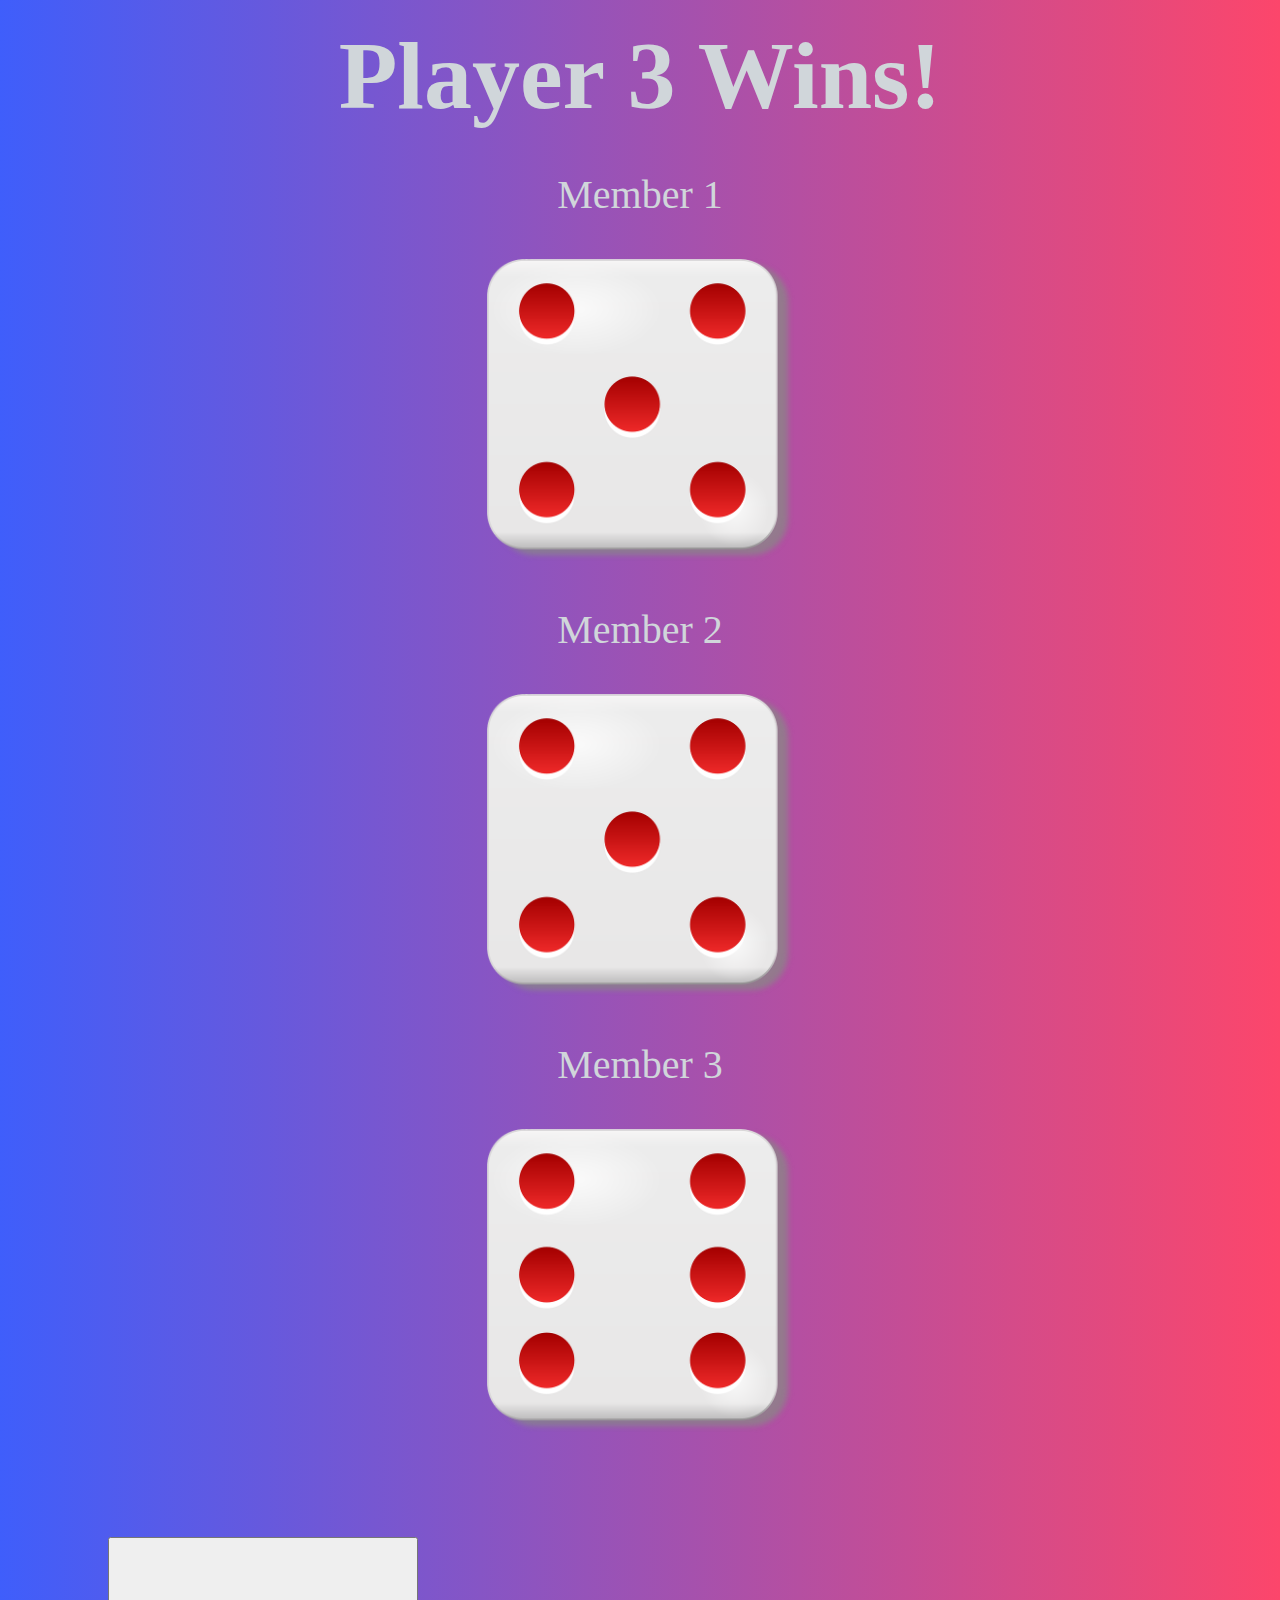
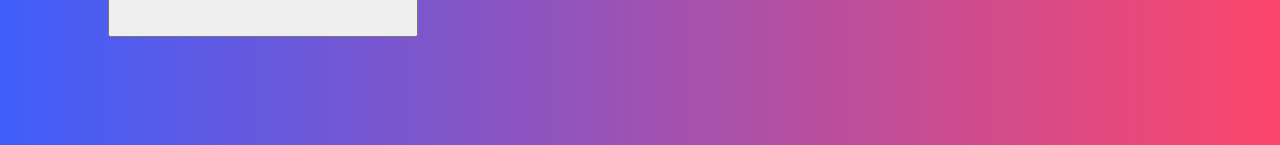
<file: index.html>
<!DOCTYPE html>
<html lang="en">
  <head>
    <meta charset="UTF-8" />
    <meta http-equiv="X-UA-Compatible" content="IE=edge" />
    <meta name="viewport" content="width=device-width, initial-scale=1.0" />
    <title>Throw Dice</title>
    <link rel="stylesheet" href="style.css" />
  </head>
  <body>
    <div id="winner">
      <h1></h1>

      <div id="member-1">
        <p>Member 1</p>
        <img src="" />
      </div>
      <div id="member-2">
        <p>Member 2</p>
        <img src="" />
      </div>
      <div id="member-3">
        <p>Member 3</p>
        <img src="" />
      </div>
    </div>
    <button id="roll"></button>

    <script src="script.js"></script>
  </body>
</html>
</file>
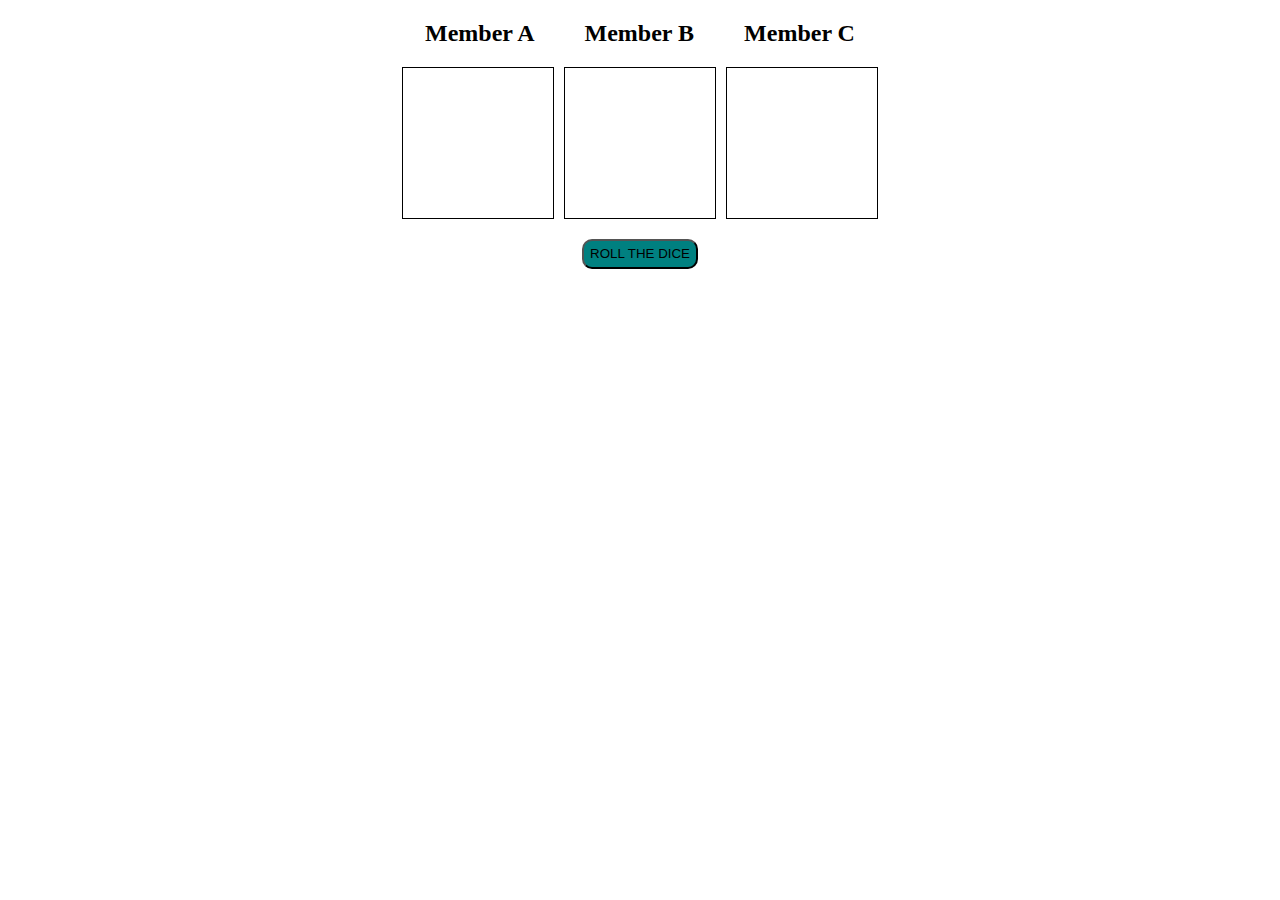
<file: Rolling Dice Throw Masai Solution/index.html>
<!DOCTYPE html>
<html lang="en">
  <head>
    <meta charset="UTF-8" />
    <meta http-equiv="X-UA-Compatible" content="IE=edge" />
    <meta name="viewport" content="width=device-width, initial-scale=1.0" />
    <title>Rolling dice</title>
    <style>
      #winner {
        width: 70%;
        margin: auto;
        text-align: center;
      }
      body {
        margin: auto;
        text-align: center;
      }
      #box {
        display: flex;
        gap: 50px;
        justify-content: center;
      }
      #dicebox {
        display: flex;
        gap: 10px;
        justify-content: center;
      }
      #member-1 {
        height: 150px;
        width: 150px;
        border: 1px solid black;
        font-size: 50px;
        justify-content: center;
        align-items: center;
        display: flex;
      }
      #member-2 {
        height: 150px;
        width: 150px;
        border: 1px solid black;
        font-size: 50px;
      }
      #member-3 {
        height: 150px;
        width: 150px;
        border: 1px solid black;
        font-size: 50px;
      }
      #roll {
        border-radius: 10px;
        height: 30px;
        margin: 20px;
        background-color: teal;
      }
    </style>
  </head>
  <body>
    <div id="winner"></div>
    <div id="box">
      <h2>Member A</h2>
      <h2>Member B</h2>
      <h2>Member C</h2>
    </div>
    <div id="dicebox">
      <div id="member-1"></div>
      <div id="member-2"></div>
      <div id="member-3"></div>
    </div>
    <button id="roll" onclick="playgame()">ROLL THE DICE</button>
  </body>
</html>
<script>
  function playgame() {
    console.log("Avinash");
    document.querySelector("#winner").innerText = "";
    div1 = document.querySelector("#member-1").innerText = Math.ceil(
      Math.random() * 6
    );
    div2 = document.querySelector("#member-2").innerText = Math.ceil(
      Math.random() * 6
    );
    div3 = document.querySelector("#member-3").innerText = Math.ceil(
      Math.random() * 6
    );
    max = Math.max(div1, div2, div3);
    min = Math.min(div1, div2, div3);
    if (
      (div1 == max && div2 == max) ||
      (div1 == max && div3 == max) ||
      (div2 == max && div3 == max)
    ) {
      document.querySelector("#winner").innerText = "Draw";
      document.querySelector("#member-1").style.backgroundColor = "blue";
      document.querySelector("#member-2").style.backgroundColor = "blue";
      document.querySelector("#member-3").style.backgroundColor = "blue";
      document.querySelector("#member-1").style.color = "white";
      document.querySelector("#member-2").style.color = "white";
      document.querySelector("#member-3").style.color = "white";
      if (div1 == min) {
        document.querySelector("#member-1").style.backgroundColor = "red";
      } else if (div2 == min) {
        document.querySelector("#member-2").style.backgroundColor = "red";
      } else if (div3 == min) {
        document.querySelector("#member-3").style.backgroundColor = "red";
      }
    } else if ((div1 == max && div2 == min) || (div1 == max && div3 == min)) {
      document.querySelector("#winner").innerText = "Winner Green";
      document.querySelector("#member-1").style.backgroundColor = "green";
      document.querySelector("#member-1").style.color = "white";

      if (div2 == div3) {
        document.querySelector("#member-2").style.backgroundColor = "blue";
        document.querySelector("#member-3").style.backgroundColor = "blue";
        document.querySelector("#member-3").style.color = "white";
        document.querySelector("#member-2").style.color = "white";
      } else if (div2 == min) {
        document.querySelector("#member-2").style.backgroundColor = "red";
        document.querySelector("#member-3").style.backgroundColor = "yellow";
        document.querySelector("#member-2").style.color = "white";
      } else if (div3 == min) {
        document.querySelector("#member-3").style.backgroundColor = "red";
        document.querySelector("#member-2").style.backgroundColor = "yellow";
        document.querySelector("#member-3").style.color = "white";
      } else {
      }
    } else if ((div2 == max && div1 == min) || (div2 == max && div3 == min)) {
      document.querySelector("#winner").innerText = "Winner Green";
      document.querySelector("#member-2").style.backgroundColor = "green";
      document.querySelector("#member-2").style.color = "white";
      if (div1 == div3) {
        document.querySelector("#member-1").style.backgroundColor = "blue";
        document.querySelector("#member-3").style.backgroundColor = "blue";
        document.querySelector("#member-1").style.color = "white";
        document.querySelector("#member-3").style.color = "white";
      } else if (div1 == min) {
        document.querySelector("#member-1").style.backgroundColor = "red";
        document.querySelector("#member-3").style.backgroundColor = "yellow";
        document.querySelector("#member-1").style.color = "white";
      } else if (div3 == min) {
        document.querySelector("#member-3").style.backgroundColor = "red";
        document.querySelector("#member-1").style.backgroundColor = "yellow";
        document.querySelector("#member-3").style.color = "white";
      }
    } else if ((div3 == max && div1 == min) || (div3 == max && div2 == min)) {
      document.querySelector("#winner").innerText = "Winner Green";
      document.querySelector("#member-3").style.backgroundColor = "green";
      document.querySelector("#member-3").style.color = "white";
      if (div1 == div2) {
        document.querySelector("#member-1").style.backgroundColor = "blue";
        document.querySelector("#member-2").style.backgroundColor = "blue";
        document.querySelector("#member-1").style.color = "white";
        document.querySelector("#member-2").style.color = "white";
      } else if (div1 == min) {
        document.querySelector("#member-1").style.backgroundColor = "red";
        document.querySelector("#member-2").style.backgroundColor = "yellow";
        document.querySelector("#member-1").style.color = "white";
      } else if (div2 == min) {
        document.querySelector("#member-2").style.backgroundColor = "red";
        document.querySelector("#member-1").style.backgroundColor = "yellow";
        document.querySelector("#member-2").style.color = "white";
      }
    }
  }
</script>
</file>
<file: style.css>
body{
    background: linear-gradient(to right, #3f5efb, #fc466b);
}

#winner{
    width: 65%;
    margin: auto;
    text-align: center;
}

h1{
    margin: 20px;
    font-size: 6rem;
    color: rgb(208, 214,218);
}

.margin1 .margin2 .margin3 {
    margin: 0px 50px;
    text-align: center;
    display: inline-block;
    display: grid;
    grid-template-columns: 1fr 1fr 1fr;

}

p{
    font-size: 2.5rem;
    color: rgb(208, 214,218);
}

img{
    width: 310px;
}

button{
    width: 310px;
    height: 100px;
    align-items: center;
    align-content: center;
    justify-content: center;
    align-self: center;
    margin: 100px;
    padding:auto;
}
</file>
